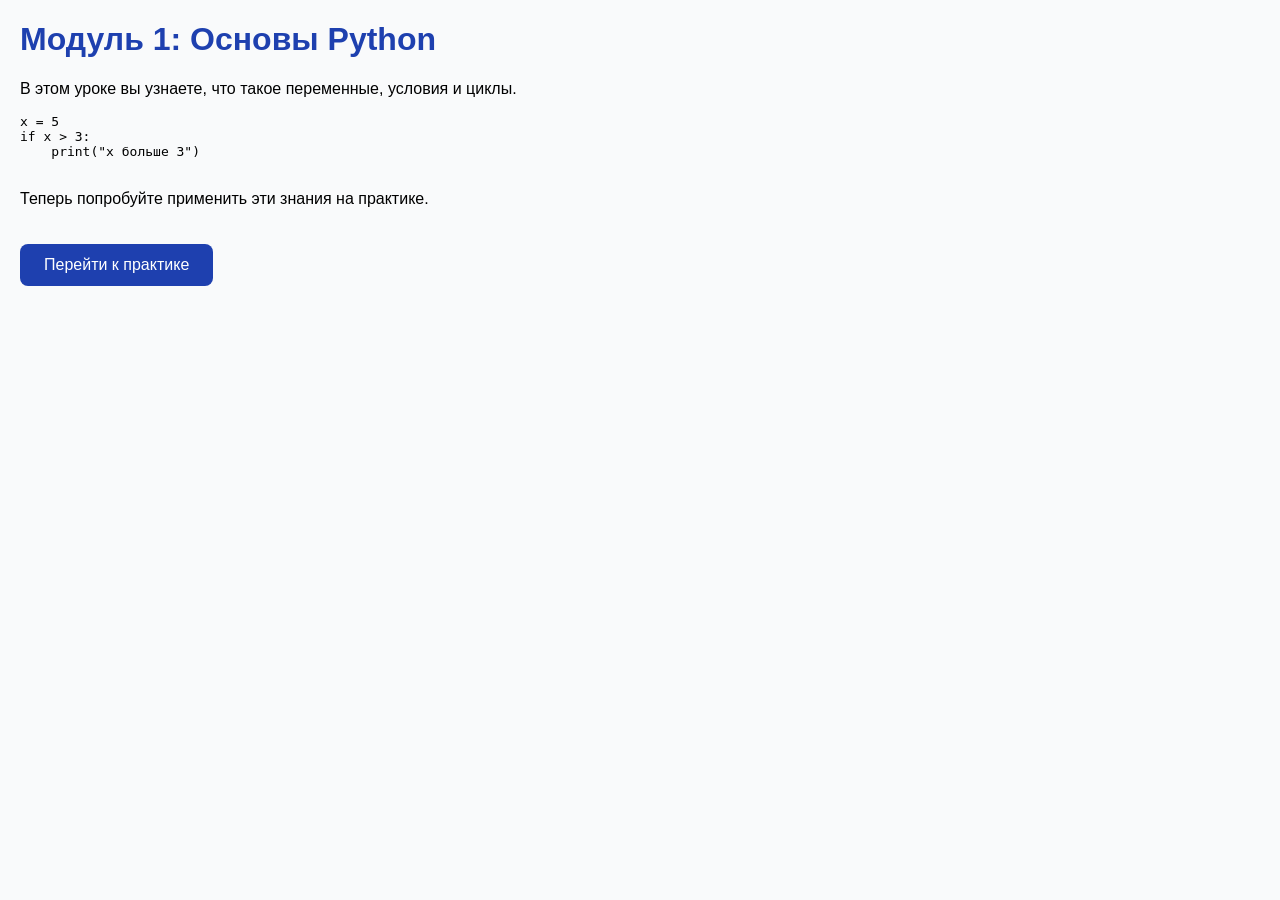
<file: lesson.html>
<!DOCTYPE html>
<html lang="ru">
<head>
  <meta charset="UTF-8">
  <meta name="viewport" content="width=device-width, initial-scale=1.0">
  <title>Обучение</title>
  <style>
    body { font-family: Arial, sans-serif; margin: 20px; background: #f9fafb; }
    h1 { color: #1e40af; }
    .btn {
      display: inline-block;
      margin-top: 20px;
      padding: 12px 24px;
      background: #1e40af;
      color: white;
      border-radius: 8px;
      text-decoration: none;
    }
  </style>
</head>
<body>

  <h1>Модуль 1: Основы Python</h1>
  <p>В этом уроке вы узнаете, что такое переменные, условия и циклы.</p>
  <pre>
x = 5
if x > 3:
    print("x больше 3")
  </pre>
  <p>Теперь попробуйте применить эти знания на практике.</p>

  <a href="practice.html" class="btn">Перейти к практике</a>

</body>
</html>
</file>
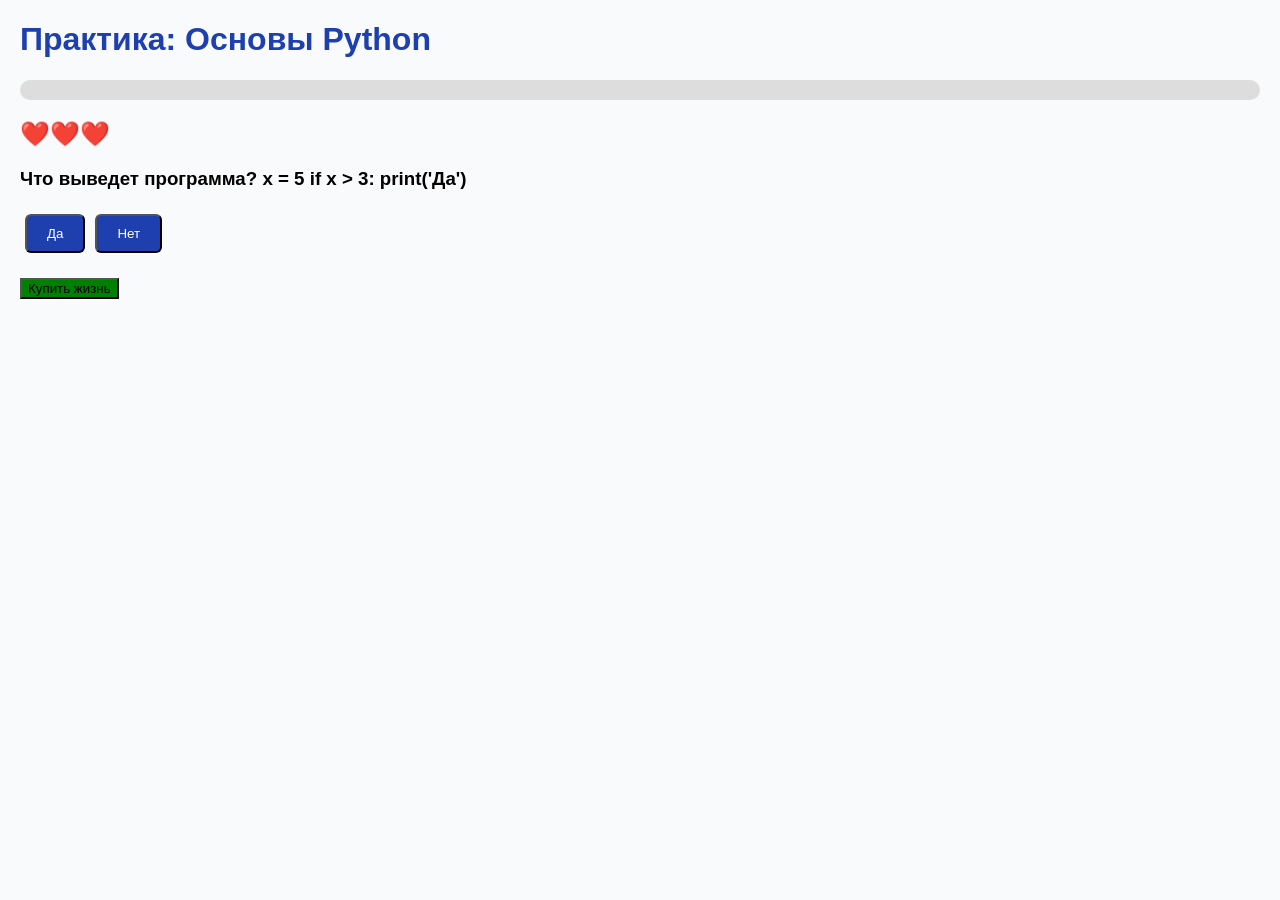
<file: practice.html>
<!DOCTYPE html>
<html lang="ru">
<head>
  <meta charset="UTF-8">
  <meta name="viewport" content="width=device-width, initial-scale=1.0">
  <title>Практика</title>
  <style>
    body { font-family: Arial, sans-serif; margin: 20px; background: #f9fafb; }
    h1 { color: #1e40af; }
    .progress-bar {
      width: 100%;
      background: #ddd;
      border-radius: 10px;
      overflow: hidden;
      margin: 20px 0;
    }
    .progress {
      height: 20px;
      background: #3b82f6;
      width: 0%;
      transition: width 0.3s;
    }
    .hearts {
      font-size: 24px;
      color: red;
      margin: 10px 0;
    }
    .question {
      margin: 20px 0;
    }
    .btn {
      display: inline-block;
      margin: 5px;
      padding: 10px 20px;
      background: #1e40af;
      color: white;
      border-radius: 6px;
      text-decoration: none;
      cursor: pointer;
    }
    .btn-buy {
      background: green;
    }
  </style>
</head>
<body>

  <h1>Практика: Основы Python</h1>

  <div class="progress-bar">
    <div id="progress" class="progress"></div>
  </div>

  <div class="hearts" id="hearts">❤️❤️❤️</div>

  <div class="question" id="question"></div>

  <button class="btn-buy" onclick="buyLife()">Купить жизнь</button>

  <script>
    let current = 0;
    let lives = 3;
    let questions = [
      {
        text: "Что выведет программа?\n\nx = 5\nif x > 3:\n    print('Да')",
        answers: ["Да", "Нет"],
        correct: 0
      },
      {
        text: "Какое значение у переменной y?\n\ny = 2 + 3",
        answers: ["2", "3", "5"],
        correct: 2
      },
      {
        text: "Что делает цикл for i in range(3)?",
        answers: ["Выполнит 3 раза", "Выполнит 1 раз", "Ошибка"],
        correct: 0
      }
    ];

    function renderQuestion() {
      if (current >= questions.length) {
        document.getElementById("question").innerHTML = "<h2>Поздравляем! 🎉 Вы прошли практику!</h2>";
        document.getElementById("progress").style.width = "100%";
        return;
      }

      let q = questions[current];
      let html = "<h3>" + q.text + "</h3>";
      q.answers.forEach((a, i) => {
        html += `<button class="btn" onclick="checkAnswer(${i})">${a}</button>`;
      });
      document.getElementById("question").innerHTML = html;

      let percent = (current / questions.length) * 100;
      document.getElementById("progress").style.width = percent + "%";
    }

    function checkAnswer(i) {
      if (i === questions[current].correct) {
        current++;
        renderQuestion();
      } else {
        lives--;
        updateHearts();
        if (lives <= 0) {
          document.getElementById("question").innerHTML = "<h2>Игра окончена 💀 Попробуйте снова!</h2>";
        }
      }
    }

    function updateHearts() {
      let hearts = "";
      for (let i = 0; i < lives; i++) {
        hearts += "❤️";
      }
      document.getElementById("hearts").innerHTML = hearts;
    }

    function buyLife() {
      lives++;
      updateHearts();
    }

    // Запускаем первый вопрос
    renderQuestion();
  </script>

</body>
</html>
</file>
